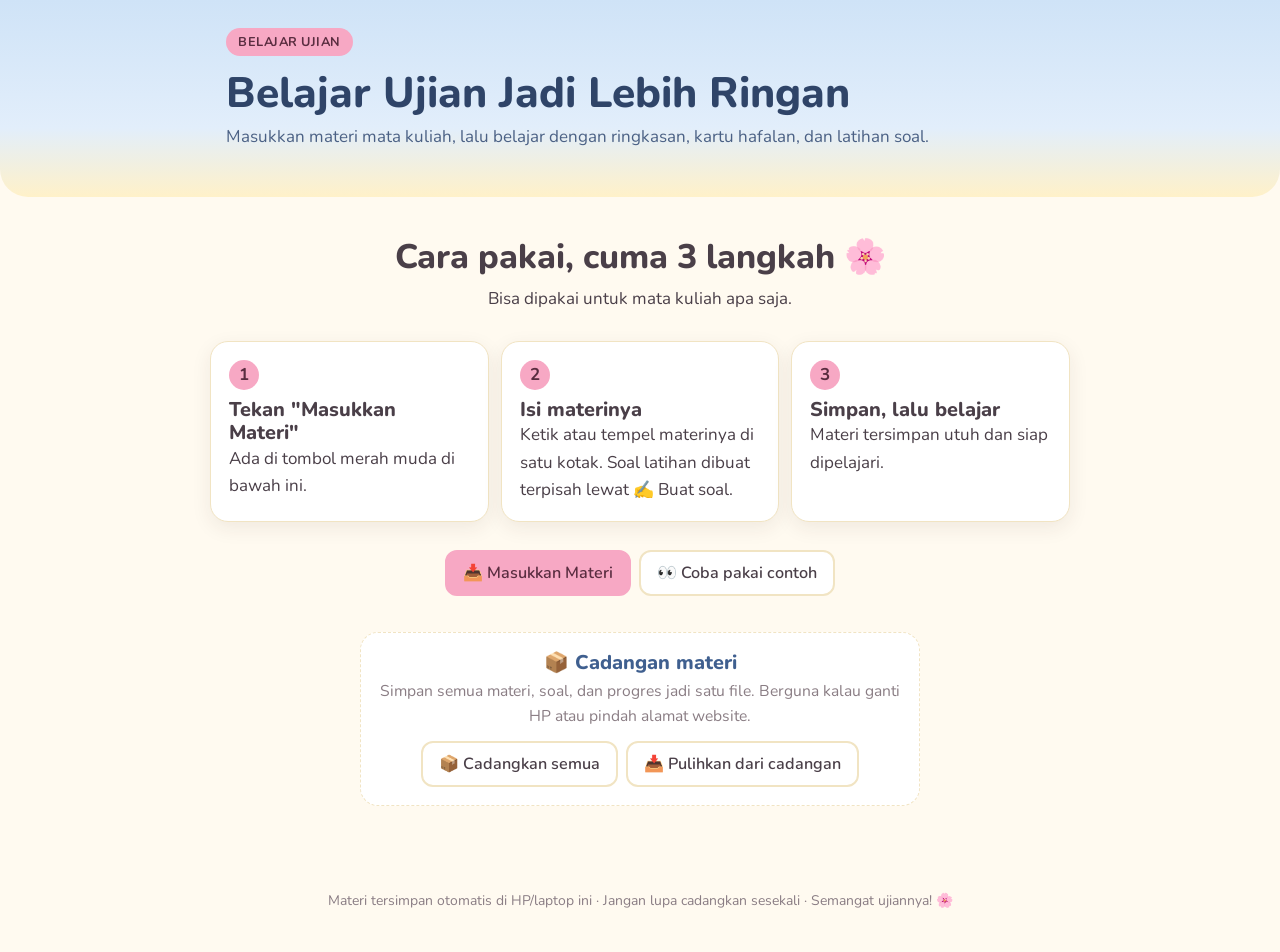
<file: index.html>
<!DOCTYPE html>
<html lang="id">
<head>
<meta charset="UTF-8">
<meta name="viewport" content="width=device-width, initial-scale=1.0">
<title>Belajar Ujian</title>
<!-- Mengarahkan alamat utama ke halaman template -->
<meta http-equiv="refresh" content="0; url=template-belajar-ujian.html">
<link rel="canonical" href="template-belajar-ujian.html">
<script>location.replace("template-belajar-ujian.html" + location.search + location.hash);</script>
</head>
<body style="font-family:sans-serif;background:#fffaf0;color:#4a3f48;text-align:center;padding:40px 16px">
  <p>Membuka halaman belajar… Kalau tidak terbuka otomatis, <a href="template-belajar-ujian.html">tekan di sini</a>.</p>
</body>
</html>
</file>
<file: belajar-ujian.css>
/* ============================================================
   STYLE TEMPLATE BELAJAR UJIAN — deMuse
   Dipakai oleh template-belajar-ujian.html
   ============================================================ */

:root {
  --espresso: #3b2a24;
  --cream: #fbf6ee;
  --peony: #e88aa6;
  --navy: #22304f;
  --ming: #3e7f7a;
  --white: #ffffff;
  --line: #eadfce;
  --soft: #f4ebdd;
  --muted: #7a6a62;
  --good: #3e7f7a;
  --bad: #c4566f;
  --radius: 18px;
  --shadow: 0 6px 20px rgba(59, 42, 36, 0.08);
}

* { box-sizing: border-box; margin: 0; padding: 0; }
html { font-size: 17px; }
body { font-family: "Nunito", sans-serif; background: var(--cream); color: var(--espresso); line-height: 1.6; }
h1, h2, h3 { font-family: "Nunito", sans-serif; font-weight: 800; line-height: 1.2; }
.wrap { max-width: 860px; margin: 0 auto; padding: 0 16px; }
.hidden { display: none !important; }

/* ===== HEADER ===== */
header { background: var(--navy); color: var(--cream); padding: 28px 0; border-radius: 0 0 28px 28px; }
.badge { display: inline-block; background: var(--peony); color: var(--navy); font-weight: 700; font-size: 0.75rem; padding: 4px 12px; border-radius: 999px; letter-spacing: 0.04em; }
header h1 { font-size: clamp(1.7rem, 5vw, 2.5rem); margin: 12px 0 4px; }
header p { opacity: 0.85; }

.subject-bar { display: flex; gap: 8px; flex-wrap: wrap; margin-top: 18px; }
.subject-bar select { flex: 1 1 200px; background: rgba(255,255,255,0.12); color: var(--cream); border-color: rgba(255,255,255,0.25); }
.subject-bar select option { color: var(--espresso); }
.subject-bar .btn { background: rgba(255,255,255,0.12); color: var(--cream); border-color: rgba(255,255,255,0.25); }
.subject-bar .btn.pink { background: var(--peony); color: var(--navy); border-color: var(--peony); }

.countdown { display: flex; gap: 10px; margin-top: 18px; flex-wrap: wrap; }
.countdown div { background: rgba(255,255,255,0.1); border-radius: 14px; padding: 10px 14px; min-width: 72px; text-align: center; }
.countdown strong { display: block; font-family: "Nunito"; font-size: 1.5rem; }
.countdown span { font-size: 0.75rem; opacity: 0.8; }

.progress-top { margin-top: 18px; font-size: 0.85rem; }
.bar { height: 10px; background: rgba(255,255,255,0.15); border-radius: 99px; overflow: hidden; margin-top: 6px; }
.bar > i { display: block; height: 100%; width: 0; background: var(--peony); transition: width 0.4s; }

/* ===== TABS ===== */
nav.tabs { position: sticky; top: 0; z-index: 10; background: var(--cream); padding: 14px 0; }
.tab-list { display: flex; gap: 8px; overflow-x: auto; scrollbar-width: none; }
.tab-list::-webkit-scrollbar { display: none; }
.tab-btn { flex-shrink: 0; border: 2px solid var(--line); background: var(--white); color: var(--espresso); font: 600 0.9rem "Nunito"; padding: 9px 16px; border-radius: 999px; cursor: pointer; }
.tab-btn.active { background: var(--espresso); color: var(--cream); border-color: var(--espresso); }
section.panel { display: none; padding-bottom: 60px; }
section.panel.active { display: block; }

/* ===== UMUM ===== */
.card { background: var(--white); border: 1px solid var(--line); border-radius: var(--radius); box-shadow: var(--shadow); padding: 20px; margin-bottom: 16px; }
.note { background: var(--soft); border-left: 4px solid var(--peony); padding: 12px 16px; border-radius: 10px; margin-bottom: 16px; font-size: 0.92rem; }
.search { width: 100%; padding: 12px 16px; border: 2px solid var(--line); border-radius: 14px; font: inherit; margin-bottom: 16px; background: var(--white); }
.search:focus { outline: none; border-color: var(--ming); }
select, .btn { font: 600 0.9rem "Nunito"; padding: 10px 16px; border-radius: 12px; border: 2px solid var(--line); background: var(--white); color: var(--espresso); cursor: pointer; }
.btn.primary { background: var(--ming); border-color: var(--ming); color: var(--white); }
.btn.pink { background: var(--peony); border-color: var(--peony); color: var(--navy); }
.btn:disabled { opacity: 0.5; cursor: not-allowed; }
.row { display: flex; gap: 8px; flex-wrap: wrap; }

/* ===== WELCOME ===== */
.welcome { text-align: center; padding: 40px 0 60px; }
.welcome h2 { font-size: clamp(1.5rem, 5vw, 2rem); margin-bottom: 8px; }
.steps { display: grid; gap: 12px; margin: 28px 0; text-align: left; }
@media (min-width: 640px) { .steps { grid-template-columns: repeat(3, 1fr); } }
.step { background: var(--white); border: 1px solid var(--line); border-radius: var(--radius); padding: 18px; box-shadow: var(--shadow); }
.step b { display: inline-grid; place-items: center; width: 30px; height: 30px; border-radius: 50%; background: var(--peony); color: var(--navy); margin-bottom: 8px; }
.welcome .row { justify-content: center; }

/* ===== RINGKASAN ===== */
details.modul { padding: 0; overflow: hidden; }
details.modul summary { list-style: none; cursor: pointer; padding: 18px 20px; display: flex; justify-content: space-between; align-items: center; gap: 12px; }
details.modul summary::-webkit-details-marker { display: none; }
details.modul summary h3 { font-size: 1.1rem; }
details.modul summary .num { color: var(--ming); font-weight: 700; font-size: 0.8rem; display: block; }
details.modul summary::after { content: "+"; font-size: 1.5rem; color: var(--peony); font-weight: 700; }
details.modul[open] summary::after { content: "–"; }
.modul-body { padding: 0 20px 20px; }
.modul-body h4 { margin: 16px 0 8px; color: var(--navy); font-size: 0.95rem; }
.modul-body ul { padding-left: 20px; }
.modul-body li { margin-bottom: 6px; }
.istilah-grid { display: grid; gap: 8px; }
.istilah-item { background: var(--soft); border-radius: 12px; padding: 10px 14px; font-size: 0.92rem; }
.istilah-item b { color: var(--ming); }
mark { background: #ffe1ea; color: inherit; border-radius: 4px; padding: 0 2px; }

/* ===== FLASHCARD ===== */
.fc-controls { display: flex; gap: 8px; flex-wrap: wrap; margin-bottom: 16px; }
.flashcard { perspective: 1000px; height: 260px; cursor: pointer; margin-bottom: 14px; }
.fc-inner { position: relative; width: 100%; height: 100%; transition: transform 0.5s; transform-style: preserve-3d; }
.flashcard.flipped .fc-inner { transform: rotateY(180deg); }
.fc-face { position: absolute; inset: 0; backface-visibility: hidden; border-radius: 22px; display: flex; flex-direction: column; align-items: center; justify-content: center; padding: 24px; text-align: center; box-shadow: var(--shadow); }
.fc-front { background: var(--navy); color: var(--cream); }
.fc-front h2 { font-size: clamp(1.4rem, 5vw, 2rem); }
.fc-back { background: var(--white); border: 2px solid var(--peony); transform: rotateY(180deg); overflow-y: auto; }
.fc-hint { font-size: 0.78rem; opacity: 0.7; margin-top: 12px; }
.fc-nav { display: flex; justify-content: space-between; align-items: center; gap: 8px; }

/* ===== KUIS & ESAI ===== */
.q-card .q-meta { font-size: 0.78rem; color: var(--ming); font-weight: 700; }
.q-card .q-text { font-weight: 600; margin: 6px 0 12px; }
.opt { display: block; width: 100%; text-align: left; padding: 11px 14px; margin-bottom: 8px; border: 2px solid var(--line); border-radius: 12px; background: var(--white); font: inherit; color: inherit; cursor: pointer; }
.opt:hover:not(:disabled) { border-color: var(--ming); }
.opt.correct { border-color: var(--good); background: #e5f2f0; }
.opt.wrong { border-color: var(--bad); background: #fbe7ec; }
.opt:disabled { cursor: default; }
.explain { display: none; margin-top: 8px; font-size: 0.9rem; background: var(--soft); padding: 10px 14px; border-radius: 12px; }
.explain.show { display: block; }
.score-box { position: sticky; bottom: 12px; background: var(--espresso); color: var(--cream); border-radius: 16px; padding: 12px 18px; display: flex; justify-content: space-between; align-items: center; gap: 10px; flex-wrap: wrap; }
.esai-answer { display: none; margin-top: 10px; padding: 12px 14px; background: var(--soft); border-radius: 12px; font-size: 0.92rem; }
.esai-answer.show { display: block; }
textarea { width: 100%; min-height: 90px; border: 2px solid var(--line); border-radius: 12px; padding: 10px 12px; font: inherit; resize: vertical; margin-bottom: 8px; background: var(--white); color: var(--espresso); }
textarea:focus { outline: none; border-color: var(--ming); }

/* ===== CHECKLIST ===== */
.check-row { display: flex; justify-content: space-between; align-items: center; gap: 12px; padding: 12px 0; border-bottom: 1px dashed var(--line); flex-wrap: wrap; }
.check-row:last-child { border-bottom: 0; }
.check-opts { display: flex; gap: 12px; flex-wrap: wrap; font-size: 0.88rem; }
.check-opts label { display: flex; align-items: center; gap: 6px; cursor: pointer; }
input[type="checkbox"] { width: 18px; height: 18px; accent-color: var(--ming); }

/* ===== MODAL MASUKKAN MATERI ===== */
.modal { position: fixed; inset: 0; z-index: 50; background: rgba(34, 48, 79, 0.55); display: flex; align-items: flex-start; justify-content: center; padding: 24px 16px; overflow-y: auto; }
.modal-box { background: var(--cream); border-radius: 22px; width: 100%; max-width: 640px; padding: 24px 20px; box-shadow: 0 20px 50px rgba(0,0,0,0.25); }
.modal-box h2 { margin-bottom: 4px; }
.modal-step { margin-top: 20px; }
.modal-step h3 { font-size: 1rem; margin-bottom: 6px; color: var(--navy); }
.modal-step p { font-size: 0.9rem; color: var(--muted); margin-bottom: 8px; }
#promptText { min-height: 120px; font-size: 0.82rem; background: var(--soft); }
.dropzone { border: 2.5px dashed var(--peony); border-radius: 16px; background: var(--white); padding: 26px 16px; text-align: center; cursor: pointer; transition: background 0.2s; }
.dropzone.over { background: #ffe8ef; }
.dropzone strong { display: block; font-size: 1.05rem; }
.dropzone small { color: var(--muted); }
.or { text-align: center; font-size: 0.8rem; color: var(--muted); margin: 10px 0; }
.msg { font-size: 0.88rem; margin-top: 8px; padding: 10px 14px; border-radius: 12px; }
.msg.err { background: #fbe7ec; color: var(--bad); }
.msg.ok { background: #e5f2f0; color: var(--good); }
.modal-actions { display: flex; justify-content: flex-end; gap: 8px; margin-top: 20px; flex-wrap: wrap; }

.toast { position: fixed; left: 50%; bottom: 24px; transform: translateX(-50%); background: var(--espresso); color: var(--cream); padding: 10px 18px; border-radius: 999px; font-size: 0.88rem; z-index: 60; opacity: 0; transition: opacity 0.3s; pointer-events: none; }
.toast.show { opacity: 1; }

footer { text-align: center; font-size: 0.82rem; color: var(--muted); padding: 24px 16px 40px; }

@media print {
  nav.tabs, .score-box, .btn, .search, .fc-controls, .subject-bar, #flashcard, #kuis, #esai { display: none !important; }
  section.panel { display: block !important; }
  details.modul { break-inside: avoid; }
}

/* ===== UKURAN LEBIH BESAR, RAMAH ORANG TUA ===== */
.btn, select { min-height: 46px; font-size: 0.95rem; }
.btn.big { width: 100%; padding: 14px 18px; font-size: 1.05rem; }
.tab-btn { padding: 11px 18px; font-size: 0.95rem; }
.modal-step p { font-size: 0.95rem; color: var(--espresso); }
.other-way summary { cursor: pointer; font-weight: 600; color: var(--ming); padding: 6px 0; }
.other-way .dropzone { margin-top: 10px; }

/* ===== FITUR BERBAGI ===== */
.needs-api.api-off { display: none !important; }
.subject-bar { flex-direction: column; }
.subject-bar select { width: 100%; flex: none; }
.row.center { justify-content: center; }
.muted { color: var(--muted); font-size: 0.92rem; }
.tip { font-size: 0.88rem; background: var(--soft); border-radius: 12px; padding: 10px 14px; margin-top: 10px; color: var(--espresso); }
.summary { font-weight: 600; margin: 8px 0 12px; }

.modal-box.small { max-width: 520px; }
.modal { z-index: 50; }
#destModal { z-index: 55; }

.field { display: block; margin-top: 16px; font-weight: 600; color: var(--navy); }
.field small { display: block; font-weight: 400; color: var(--muted); margin-top: 2px; }
.field input[type="text"], .field input[type="number"], .field input[type="date"], .field select, .field textarea { display: block; width: 100%; margin-top: 6px; font-weight: 400; }
input[type="text"] { padding: 11px 14px; border: 2px solid var(--line); border-radius: 12px; font: inherit; background: var(--white); color: var(--espresso); }
input[type="text"]:focus { outline: none; border-color: var(--ming); }
.search.inline { flex: 1 1 200px; width: auto; margin-bottom: 0; }

.choice-list { display: grid; gap: 8px; margin-top: 8px; }
.choice { display: flex; align-items: flex-start; gap: 10px; background: var(--white); border: 2px solid var(--line); border-radius: 12px; padding: 11px 14px; cursor: pointer; font-weight: 500; color: var(--espresso); }
.choice:has(input:checked) { border-color: var(--ming); background: #eef6f5; }
.choice input { margin-top: 4px; width: 18px; height: 18px; accent-color: var(--ming); flex-shrink: 0; }
.choice small { display: block; color: var(--muted); font-weight: 400; }

.seg { display: flex; gap: 8px; flex-wrap: wrap; margin-top: 6px; }
.seg label { display: flex; align-items: center; gap: 8px; background: var(--white); border: 2px solid var(--line); border-radius: 999px; padding: 8px 16px; cursor: pointer; font-weight: 500; color: var(--espresso); }
.seg label:has(input:checked) { border-color: var(--ming); background: #eef6f5; }
.seg input { accent-color: var(--ming); width: 18px; height: 18px; }

.opt-row { display: flex; align-items: center; gap: 10px; margin-top: 8px; }
.opt-row input[type="radio"] { width: 22px; height: 22px; accent-color: var(--good); flex-shrink: 0; }
.opt-row input[type="text"] { flex: 1; margin: 0; }

.by { display: inline-block; margin-left: 6px; background: #ffe8ef; color: var(--espresso); border-radius: 999px; padding: 1px 10px; font-size: 0.75rem; font-weight: 600; }
.link-btn { background: none; border: 0; color: var(--muted); font: inherit; font-size: 0.85rem; cursor: pointer; text-decoration: underline; padding: 6px 0 0; }
.link-btn:hover { color: var(--bad); }

.lib-card { background: var(--white); border: 1px solid var(--line); border-radius: var(--radius); padding: 16px; margin-bottom: 12px; box-shadow: var(--shadow); }
.lib-card h3 { font-size: 1.05rem; }
.lib-meta { font-size: 0.85rem; color: var(--muted); margin: 4px 0 8px; }
.lib-modules { font-size: 0.88rem; margin-bottom: 10px; }
.jur { display: inline-block; background: var(--navy); color: var(--cream); border-radius: 999px; padding: 2px 10px; font-size: 0.75rem; font-weight: 600; margin-bottom: 6px; }
.lib-card .row { align-items: center; }
.empty { text-align: center; color: var(--muted); padding: 24px 8px; }

.contoh-susunan { white-space: pre-wrap; font-family: "Nunito", sans-serif; font-size: 0.92rem; line-height: 1.6; background: var(--white); border: 1px solid var(--line); border-radius: 12px; padding: 12px 14px; margin: 8px 0; max-height: 260px; overflow-y: auto; color: var(--espresso); }

/* ===== FORMULIR ISI MATERI ===== */
.mode-tabs { display: grid; grid-template-columns: repeat(3, 1fr); gap: 8px; margin-top: 14px; }
.mode-btn { font: 600 0.95rem "Nunito"; padding: 12px; border-radius: 14px; border: 2px solid var(--line); background: var(--white); color: var(--espresso); cursor: pointer; min-height: 48px; }
.mode-btn.active { background: var(--navy); border-color: var(--navy); color: var(--cream); }
fieldset.group { border: 1px solid var(--line); border-radius: 16px; padding: 4px 14px 16px; margin-top: 16px; background: var(--white); }
fieldset.group legend { font-family: "Nunito", sans-serif; font-weight: 700; color: var(--navy); padding: 0 6px; }
fieldset.group legend small { font-family: "Nunito"; font-weight: 400; color: var(--muted); }
fieldset.group > .btn { margin-top: 10px; }
.two { display: grid; gap: 10px; }
@media (min-width: 560px) { .two { grid-template-columns: 1fr 2fr; } }
.form-row { background: var(--cream); border: 1px dashed var(--line); border-radius: 12px; padding: 10px 12px; margin-top: 10px; }
.form-row textarea { min-height: 70px; margin: 6px 0 4px; }
.form-row .two input { width: 100%; }
.row-head { display: flex; justify-content: space-between; align-items: center; color: var(--navy); }
.row-head .link-btn { padding: 0; }
.hint { display: block; color: var(--muted); font-size: 0.85rem; }
input[type="date"], input[type="number"] { padding: 11px 14px; border: 2px solid var(--line); border-radius: 12px; font: inherit; background: var(--white); color: var(--espresso); width: 100%; }
input[type="date"]:focus, input[type="number"]:focus { outline: none; border-color: var(--ming); }
#importMsg { margin-top: 14px; }

/* ===== APLIKASI (PWA) ===== */
.top-line { display: flex; justify-content: space-between; align-items: center; gap: 10px; flex-wrap: wrap; }
.install-btn { background: var(--cream); color: var(--navy); border-color: var(--cream); padding: 8px 14px; min-height: 40px; }
.ios-steps { padding-left: 22px; margin-top: 12px; display: grid; gap: 10px; }
.ios-icon { display: inline-grid; place-items: center; width: 26px; height: 26px; border: 2px solid var(--ming); border-radius: 6px; color: var(--ming); font-weight: 800; }
@media (display-mode: standalone) { header { padding-top: max(28px, env(safe-area-inset-top)); } }

/* ===== KOTAK PILIH FILE ===== */
.dropzone { display: flex; flex-direction: column; align-items: center; gap: 6px; margin-top: 12px; padding: 24px 16px; text-align: center; border: 2.5px dashed var(--peony); border-radius: 18px; background: var(--white); cursor: pointer; transition: background 0.2s, border-color 0.2s; }
.dropzone:hover, .dropzone.over { background: #ffe8ef; border-color: var(--ming); }
.dz-icon { font-size: 2.2rem; line-height: 1; }
.dropzone strong { font-size: 1.05rem; color: var(--navy); }
.dropzone small { color: var(--muted); font-size: 0.88rem; line-height: 1.5; }
.dz-btn { margin-top: 6px; pointer-events: none; }
.other-way summary { list-style-position: inside; }
.mode-btn { line-height: 1.25; padding: 10px 6px; }
.msg.ok { background: #e5f2f0; color: var(--good); }

/* ===== FORMAT TULISAN ===== */
.rich-tools { display: flex; flex-wrap: wrap; gap: 6px; margin-top: 8px; }
.rich-tools button { font: 600 0.85rem "Nunito", sans-serif; display: inline-flex; align-items: center; gap: 4px; min-height: 36px; padding: 4px 10px; border: 1.5px solid var(--line); border-radius: 10px; background: var(--white); color: var(--navy); cursor: pointer; }
.rich-tools button small { font-weight: 500; color: var(--muted); font-size: 0.78rem; }
.rich-tools button:hover { border-color: var(--ming); }
.rich-tools .lihat { margin-left: auto; color: var(--ming); }
.rich-tools + textarea { margin-top: 6px; }
.rich-preview { background: var(--white); border: 1.5px dashed var(--ming); border-radius: 12px; padding: 10px 14px; margin: 0 0 8px; font-size: 0.95rem; font-weight: 400; color: var(--espresso); }
.rich p { margin: 0 0 8px; }
.rich p:last-child { margin-bottom: 0; }
.rich .rhead { font-size: 1.05rem; font-weight: 800; color: var(--navy); margin: 14px 0 6px; }
.rich .rsub { font-size: 0.95rem; font-weight: 700; color: var(--ming); margin: 10px 0 4px; }
.rich > .rhead:first-child, .rich > .rsub:first-child { margin-top: 0; }
.rich ul { padding-left: 20px; margin: 0 0 6px; }
.rich li { margin-bottom: 6px; }
.fc-back strong, .fc-front strong { font-weight: 800; }

/* ===== SIMPAN OTOMATIS ===== */
.draft-note { margin-top: 12px; background: #fff6d9; border: 1px solid #f1dfa2; border-radius: 12px; padding: 10px 14px; font-size: 0.9rem; }
.draft-note .link-btn { padding: 0 0 0 6px; color: var(--ming); }
.modal-actions { align-items: center; }
.autosave { margin-right: auto; font-size: 0.85rem; font-weight: 600; color: var(--good); opacity: 0; transition: opacity 0.3s; }
.autosave.show { opacity: 1; }

/* ===== TEMPEL SEDERHANA & SOAL OTOMATIS ===== */
.steps-mini { margin-top: 14px; background: var(--white); border: 1px solid var(--line); border-radius: 14px; padding: 12px 14px; display: grid; gap: 6px; }
.steps-mini p { margin: 0; font-size: 0.95rem; }
.steps-mini b { color: var(--navy); }
.by.auto { background: #e5f2f0; color: var(--ming); }

/* ===== KOTAK TULISAN LANGSUNG JADI ===== */
.editor { width: 100%; min-height: 110px; margin: 6px 0 8px; padding: 10px 12px; border: 2px solid var(--line); border-radius: 12px; background: var(--white); color: var(--espresso); font: 400 1rem/1.6 "Nunito", sans-serif; text-align: left; cursor: text; white-space: pre-wrap; word-break: break-word; }
.editor.inline { min-height: 64px; }
.editor:focus { outline: none; border-color: var(--ming); }
.editor:empty::before { content: attr(data-placeholder); color: #a89a92; white-space: pre-line; pointer-events: none; }
.editor h2 { font-size: 1.15rem; font-weight: 800; color: var(--navy); margin: 6px 0 2px; }
.editor h3 { font-size: 1rem; font-weight: 700; color: var(--ming); margin: 4px 0 2px; }
.editor div, .editor p { margin: 0; }
.editor b, .editor strong { font-weight: 800; }
.form-row .editor { margin: 6px 0 4px; }
.rich-tools .fh { font-weight: 800; font-size: 1rem; color: var(--navy); }
.rich-tools .fh2 { font-weight: 700; font-size: 0.9rem; color: var(--ming); }
.rich-tools button[aria-pressed="true"] { background: var(--navy); border-color: var(--navy); color: var(--cream); }
.rich-tools button[aria-pressed="true"] small, .rich-tools button[aria-pressed="true"] span { color: var(--cream); }

/* ===== JUDUL MODUL + SUB-JUDUL ===== */
#fJudul { min-height: 0; height: 50px; resize: none; overflow: hidden; line-height: 1.5; padding: 11px 14px; margin-bottom: 4px; }
.two { align-items: start; }
.two .field small { margin-top: 0; }
details.modul summary .subjudul { display: block; font-size: 0.88rem; font-weight: 600; color: var(--muted); margin-top: 2px; }

/* ===== BERANDA & TOMBOL KEMBALI ===== */
.top-line { justify-content: flex-start; }
.top-line .install-btn { margin-left: auto; }
.back-btn { background: var(--cream); color: var(--navy); border-color: var(--cream); padding: 8px 14px; min-height: 42px; font-weight: 800; }
#subjectSelect { display: none; }
#courseList { margin-bottom: 28px; }
#courseList h2 { margin-bottom: 4px; }
.course-grid { display: grid; gap: 12px; margin-top: 18px; text-align: left; }
@media (min-width: 640px) { .course-grid { grid-template-columns: repeat(2, 1fr); } }
.course-card { display: flex; flex-direction: column; gap: 6px; width: 100%; text-align: left; font: inherit; color: var(--espresso); background: var(--white); border: 2px solid var(--line); border-radius: var(--radius); padding: 16px 18px; box-shadow: var(--shadow); cursor: pointer; transition: border-color 0.2s, transform 0.1s; }
.course-card:hover { border-color: var(--ming); }
.course-card:active { transform: scale(0.99); }
.cc-name { font-weight: 800; font-size: 1.1rem; color: var(--navy); }
.cc-meta { font-size: 0.88rem; color: var(--muted); }
.cc-meta b { color: var(--bad); font-weight: 700; }
.cc-bar { height: 8px; background: var(--soft); border-radius: 99px; overflow: hidden; margin-top: 4px; }
.cc-bar i { display: block; height: 100%; background: var(--peony); }
.cc-prog { display: flex; justify-content: space-between; font-size: 0.85rem; color: var(--muted); }
.cc-go { color: var(--ming); font-weight: 800; }
.center-link { text-align: center; margin-top: 16px; }
.modal-back { background: none; border: 0; font: 700 0.95rem "Nunito", sans-serif; color: var(--ming); cursor: pointer; padding: 4px 0; margin: -6px 0 6px; min-height: 36px; }
.modal-back:hover { color: var(--navy); }

/* ===== MATERI DARI TEMAN DI BERANDA ===== */
.bersama { margin-top: 40px; text-align: left; }
.bersama > p { margin: 4px 0 14px; }
.sec-head { display: flex; justify-content: space-between; align-items: center; gap: 10px; flex-wrap: wrap; }
.sec-head .link-btn { color: var(--ming); font-weight: 700; text-decoration: none; padding: 0; }
.b-filter { margin-bottom: 12px; }
.b-group { background: var(--white); border: 1px solid var(--line); border-radius: var(--radius); margin-bottom: 12px; box-shadow: var(--shadow); overflow: hidden; }
.b-group summary { list-style: none; cursor: pointer; display: flex; justify-content: space-between; align-items: center; gap: 10px; padding: 14px 18px; font-weight: 800; color: var(--navy); font-size: 1.02rem; }
.b-group summary::-webkit-details-marker { display: none; }
.b-group summary::after { content: "+"; color: var(--peony); font-size: 1.4rem; font-weight: 800; }
.b-group[open] summary::after { content: "–"; }
.b-count { margin-left: auto; font-size: 0.85rem; font-weight: 600; color: var(--muted); }
.b-grid { display: grid; gap: 10px; padding: 0 14px 14px; }
@media (min-width: 640px) { .b-grid { grid-template-columns: repeat(2, 1fr); } }
.b-grid .lib-card { margin: 0; box-shadow: none; background: var(--cream); }
.jur.saya { background: var(--peony); color: var(--navy); margin-right: 4px; }
.jur.ada { background: #e5f2f0; color: var(--ming); }

/* ===== PILIHAN JENIS HURUF ===== */
.rich-tools .font-sel { min-height: 36px; height: 36px; padding: 2px 8px; font-size: 0.85rem; border: 1.5px solid var(--line); border-radius: 10px; color: var(--navy); background: var(--white); max-width: 200px; }
.rich-tools .font-sel:focus { outline: none; border-color: var(--ming); }

/* ===== EDIT MATA KULIAH & MODUL ===== */
.btn.small { min-height: 38px; padding: 6px 12px; font-size: 0.85rem; }
.btn.danger:hover { border-color: var(--bad); color: var(--bad); }
.em-list { display: grid; gap: 8px; margin-top: 8px; }
.em-row { display: flex; justify-content: space-between; align-items: center; gap: 10px; flex-wrap: wrap; background: var(--white); border: 1.5px solid var(--line); border-radius: 12px; padding: 10px 12px; font-weight: 400; color: var(--espresso); }
.em-info { display: flex; flex-direction: column; min-width: 0; }
.em-info b { color: var(--ming); font-size: 0.8rem; }
.em-act { display: flex; gap: 6px; }
.modul-tools { display: flex; justify-content: flex-end; margin: -4px 0 8px; }
#fMkPilih { font-weight: 700; color: var(--navy); }

/* ===== Buat soal (v22) ===== */
.check-row { display:flex; align-items:center; gap:10px; font-weight:700; margin:12px 0 4px; cursor:pointer; }
.check-row input { width:22px; height:22px; }
.milik-act { display:flex; gap:14px; justify-content:flex-end; margin-top:8px; }
#fcMilik .milik-act { justify-content:center; }
.seg { flex-wrap:wrap; }

/* ===== UKURAN, WARNA, STABILO, JARAK BARIS ===== */
.editor font[size="2"] { font-size: 0.85em; }
.editor font[size="3"] { font-size: 1em; }
.editor font[size="4"] { font-size: 1.2em; }
.editor font[size="5"] { font-size: 1.45em; }
.editor font[size="6"], .editor font[size="7"] { font-size: 1.8em; }
.editor span[style*="background-color"], .stabilo { color: var(--espresso); border-radius: 3px; padding: 0 2px; -webkit-box-decoration-break: clone; box-decoration-break: clone; }
.rich-tools .font-sel { max-width: 175px; }

/* ===== HP: TIDAK MELEBAR & TIDAK ZOOM SENDIRI ===== */
html, body { max-width: 100%; overflow-x: hidden; }
@supports (overflow: clip) { html, body { overflow-x: clip; } }
select { max-width: 100%; min-width: 0; text-overflow: ellipsis; }
.fc-controls > select { flex: 1 1 160px; width: 0; }
.field select, #soalModul, .subject-bar select { width: 100%; }
.card, .rich, .modul-body, .q-card, .lib-card, .course-card, .editor, .fc-face { overflow-wrap: anywhere; word-break: normal; }
img, video, table { max-width: 100%; }
/* iPhone memperbesar layar kalau huruf kotak isian di bawah 16px */
input, select, textarea, .editor, .rich-tools .font-sel { font-size: max(16px, 1em); }
.rich-tools .font-sel { font-size: 16px; }

/* ===== CADANGAN ===== */
.cadangan { margin: 36px auto 0; max-width: 560px; background: var(--white); border: 1px dashed var(--line); border-radius: var(--radius); padding: 18px 16px; }
.cadangan h3 { color: var(--navy); margin-bottom: 4px; }
.cadangan .row { margin-top: 12px; }

/* ============================================================
   WARNA PASTEL: biru pastel + kuning butter + pink pastel
   ============================================================ */
:root {
  --espresso: #4a3f48;     /* warna tulisan */
  --cream: #fffaf0;        /* latar butter lembut */
  --peony: #f7a8c4;        /* pink pastel */
  --navy: #3f5f8f;         /* biru untuk judul & aksen */
  --ming: #5b8fcf;         /* biru tombol utama */
  --line: #f1e4c3;
  --soft: #fff3cf;         /* kuning butter */
  --muted: #8a7d84;
  --good: #4f8fbf;
  --bad: #d4607f;
  --biru-pastel: #cfe3f7;
  --biru-tua-teks: #2f4468;
}
body { background: var(--cream); }
header { background: linear-gradient(180deg, #cfe3f7 0%, #e2eefb 65%, #fff1c9 100%); color: var(--biru-tua-teks); }
header h1 { color: var(--biru-tua-teks); }
header p { opacity: 1; color: #4b6185; }
.badge { background: var(--peony); color: #5a2d40; }
.subject-bar .btn { background: rgba(255,255,255,0.75); color: var(--biru-tua-teks); border-color: #ffffff; }
.subject-bar .btn.pink { background: var(--peony); color: #5a2d40; border-color: var(--peony); }
.countdown div { background: rgba(255,255,255,0.7); color: var(--biru-tua-teks); }
.bar { background: rgba(255,255,255,0.7); }
.back-btn, .install-btn { background: #ffffff; color: var(--biru-tua-teks); border-color: #ffffff; }
.btn.pink, .step b { color: #5a2d40; }
.tab-btn.active { background: var(--ming); border-color: var(--ming); color: #ffffff; }
.mode-btn.active { background: var(--ming); border-color: var(--ming); color: #ffffff; }
.fc-front { background: linear-gradient(160deg, #cfe3f7, #b7d3f0); color: var(--biru-tua-teks); }
.fc-back { border-color: var(--peony); }
.score-box { background: var(--navy); }
.score-box .btn.pink { color: #5a2d40; }
.note { background: var(--soft); border-left-color: var(--peony); }
.cc-bar i, .bar > i { background: linear-gradient(90deg, var(--peony), #fbc9da); }
.jur { background: var(--ming); }
.modal { background: rgba(63, 95, 143, 0.35); }
.modal-box { background: #fffdf7; }
.dropzone { border-color: var(--peony); }
.dropzone:hover, .dropzone.over { background: #fff0f5; }
.course-card:hover, .opt:hover:not(:disabled) { border-color: var(--ming); }
.opt.correct { background: #e6f1fb; }
.opt.wrong { background: #fde8ef; }
.cadangan { background: #ffffff; }

/* ============================================================
   GAYA BUKU CATATAN
   ============================================================ */
/* --- Rak buku di Beranda --- */
.course-grid { grid-template-columns: repeat(2, minmax(0, 1fr)); gap: 16px 14px; }
@media (min-width: 640px) { .course-grid { grid-template-columns: repeat(3, minmax(0, 1fr)); } }
@media (min-width: 860px) { .course-grid { grid-template-columns: repeat(4, minmax(0, 1fr)); } }
.course-card.buku {
  --sampul: #bcd7f2;
  position: relative; display: flex; flex-direction: column; justify-content: flex-start; gap: 8px;
  aspect-ratio: 3 / 4; min-height: 210px; padding: 16px 12px 12px 28px;
  border: 0; border-radius: 8px 16px 16px 8px;
  background-color: var(--sampul);
  box-shadow: 0 2px 0 rgba(0,0,0,0.05), 0 8px 18px rgba(63, 95, 143, 0.16), inset -6px 0 0 rgba(255,255,255,0.25);
  overflow: hidden; transition: transform 0.15s, box-shadow 0.15s;
}
.course-card.buku:hover { transform: translateY(-3px) rotate(-0.6deg); box-shadow: 0 12px 24px rgba(63, 95, 143, 0.22); }
.pola-garis { background-image: repeating-linear-gradient(135deg, rgba(255,255,255,0.35) 0 10px, transparent 10px 22px); }
.pola-titik { background-image: radial-gradient(rgba(255,255,255,0.6) 3px, transparent 3.5px); background-size: 18px 18px; }
.pola-kotak { background-image: linear-gradient(rgba(255,255,255,0.35) 50%, transparent 50%), linear-gradient(90deg, rgba(255,255,255,0.35) 50%, transparent 50%); background-size: 22px 22px; }
.spiral {
  position: absolute; left: 6px; top: 10px; bottom: 10px; width: 14px;
  background: radial-gradient(circle at 7px 50%, #fffaf0 3.5px, #8f8aa0 4px, #8f8aa0 5px, transparent 5.5px) 0 0 / 14px 18px repeat-y;
}
.course-card.buku::before { content: ""; position: absolute; left: 0; top: 0; bottom: 0; width: 22px; background: rgba(0,0,0,0.06); }
.label-buku {
  position: relative; z-index: 1; display: flex; flex-direction: column; gap: 2px;
  background: #fffdf7; border-radius: 10px; padding: 8px 10px; margin-top: 14px;
  box-shadow: 0 1px 3px rgba(0,0,0,0.08); border: 1.5px dashed rgba(63,95,143,0.25);
}
.course-card.buku .cc-name { font-size: 0.98rem; line-height: 1.25; color: var(--biru-tua-teks, #2f4468); display: -webkit-box; -webkit-line-clamp: 3; -webkit-box-orient: vertical; overflow: hidden; overflow-wrap: anywhere; }
.course-card.buku .cc-meta { font-size: 0.75rem; }
.stiker-sampul { position: absolute; right: 10px; bottom: 44px; font-size: 2.3rem; line-height: 1; transform: rotate(8deg); filter: drop-shadow(0 2px 2px rgba(0,0,0,0.15)); z-index: 1; }
.cc-hari { position: relative; z-index: 1; align-self: flex-start; background: #fffdf7; color: var(--bad); font-weight: 800; font-size: 0.72rem; border-radius: 99px; padding: 2px 8px; }
.cc-bawah { margin-top: auto; position: relative; z-index: 1; background: rgba(255,253,247,0.85); border-radius: 8px; padding: 5px 8px; }
.course-card.buku .cc-bar { height: 6px; margin: 0 0 2px; background: rgba(0,0,0,0.08); }
.course-card.buku .cc-prog { font-size: 0.72rem; font-weight: 700; }
#courseList p { margin-bottom: 4px; }

/* --- Halaman materi: warna sampul di atas, kertas catatan di bawah --- */
body.buka-buku header { background: linear-gradient(180deg, var(--sampul) 0%, color-mix(in srgb, var(--sampul) 55%, #ffffff) 100%); }
details.modul { position: relative; overflow: visible; margin-top: 22px; border-radius: 6px 16px 16px 6px; background-color: #fffdf8; }
details.modul::before {   /* selotip washi */
  content: ""; position: absolute; top: -11px; left: 22px; width: 92px; height: 22px; z-index: 2;
  background: repeating-linear-gradient(45deg, rgba(255,255,255,0.45) 0 6px, transparent 6px 12px), var(--sampul, #f9c3d6);
  opacity: 0.9; transform: rotate(-3deg); border-radius: 2px; box-shadow: 0 1px 2px rgba(0,0,0,0.08);
}
details.modul:nth-child(even)::before { left: auto; right: 26px; transform: rotate(3deg); background-color: var(--peony); }
.kertas-garis details.modul { background-image: linear-gradient(90deg, transparent 12px, rgba(247,168,196,0.55) 12px 14px, transparent 14px), repeating-linear-gradient(180deg, transparent 0 27px, rgba(91,143,207,0.16) 27px 28px); }
.kertas-kotak details.modul { background-image: linear-gradient(rgba(91,143,207,0.13) 1px, transparent 1px), linear-gradient(90deg, rgba(91,143,207,0.13) 1px, transparent 1px); background-size: 22px 22px; }
.kertas-titik details.modul { background-image: radial-gradient(rgba(91,143,207,0.3) 1.3px, transparent 1.6px); background-size: 20px 20px; }
.kertas-garis .modul-body, .kertas-garis details.modul summary { padding-left: 26px; }

/* --- Stiker di kotak tulisan --- */
.laci-stiker { flex-basis: 100%; display: flex; flex-wrap: wrap; gap: 4px; background: #fffdf7; border: 1.5px dashed var(--peony); border-radius: 12px; padding: 6px; }
.rich-tools .laci-stiker button { font-size: 1.35rem; min-height: 40px; min-width: 40px; padding: 2px; justify-content: center; border-color: transparent; background: transparent; }
.rich-tools .laci-stiker button:hover { background: var(--soft); }

/* --- Pilihan tampilan buku (menu Edit) --- */
.tampilan-buku { display: grid; grid-template-columns: 110px 1fr; gap: 14px; align-items: start; margin-top: 8px; font-weight: 400; }
.course-card.buku.mini { width: 110px; min-height: 0; padding: 10px 8px 8px 22px; cursor: default; pointer-events: none; }
.course-card.buku.mini .label-buku { margin-top: 6px; padding: 5px 6px; }
.course-card.buku.mini .cc-name { font-size: 0.75rem; }
.course-card.buku.mini .stiker-sampul { bottom: 10px; font-size: 1.7rem; }
.swatches { display: flex; flex-wrap: wrap; gap: 8px; margin: 4px 0 8px; }
.swatch { position: relative; cursor: pointer; }
.swatch input { position: absolute; opacity: 0; }
.swatch span { display: block; width: 34px; height: 34px; border-radius: 50%; background: var(--w); border: 3px solid #fff; box-shadow: 0 0 0 1.5px var(--line); font-size: 0; }
.swatch input:checked + span { box-shadow: 0 0 0 3px var(--ming); }
.swatch input:focus-visible + span { outline: 2px solid var(--navy); outline-offset: 2px; }
.field-kecil { display: block; font-size: 0.85rem; color: var(--muted); margin-top: 6px; }
.field-kecil select { display: block; width: 100%; margin-top: 3px; }
.stiker-grid { display: flex; flex-wrap: wrap; gap: 6px; margin-top: 4px; }
.stiker-pilih { cursor: pointer; }
.stiker-pilih input { position: absolute; opacity: 0; }
.stiker-pilih span { display: grid; place-items: center; width: 42px; height: 42px; font-size: 1.4rem; border-radius: 12px; background: var(--white); border: 2px solid var(--line); }
.stiker-pilih input:checked + span { border-color: var(--ming); background: #eaf2fc; }
.stiker-pilih input:focus-visible + span { outline: 2px solid var(--navy); }
@media print { details.modul::before { display: none; } details.modul { background-image: none !important; } }
.cc-bawah { display: block; }
.course-card.buku .cc-bar { display: block; }
.course-card.buku .cc-prog { display: block; }
.course-card.buku .cc-name { overflow-wrap: break-word; word-break: normal; }
.course-card.buku.mini .cc-name { font-size: 0.68rem; }
.course-card.buku:not(.mini) .stiker-sampul { bottom: 70px; }

/* ===== STIKER FOTO ===== */
#stikerModal { z-index: 56; }
.stiker-foto { display: inline-block; width: 3.2em; height: 3.2em; object-fit: contain; vertical-align: middle; margin: 0 2px; filter: drop-shadow(0 2px 2px rgba(0,0,0,0.12)); }
.stiker-foto.kecil { width: 34px; height: 34px; margin: 0; }
.stiker-sampul .stiker-foto.sampul { width: 64px; height: 64px; }
.course-card.buku.mini .stiker-foto.sampul { width: 40px; height: 40px; }
.stiker-pilih .stiker-foto { width: 34px; height: 34px; margin: 0; }
.editor .stiker-foto { cursor: default; }
.stiker-tambah, .rich-tools .laci-stiker button.tambah { display: inline-flex; flex-direction: column; align-items: center; justify-content: center; width: 42px; height: 42px; border-radius: 12px; border: 2px dashed var(--peony); background: #fff0f5; font-size: 1.05rem; line-height: 1; cursor: pointer; color: var(--espresso); }
.stiker-tambah small, .laci-stiker button.tambah small { font-size: 0.6rem; font-weight: 700; }
.rich-tools .laci-stiker button.tambah { min-width: 42px; }
.ps-sub { margin: 18px 0 8px; font-size: 1rem; color: var(--navy); }
.ps-daftar { display: flex; flex-wrap: wrap; gap: 12px; }
.ps-item { display: flex; flex-direction: column; align-items: center; background: var(--white); border: 1.5px solid var(--line); border-radius: 14px; padding: 8px; }
.ps-item .stiker-foto { width: 72px; height: 72px; margin: 0; }
.ps-kerja { display: flex; flex-direction: column; align-items: center; gap: 6px; margin-top: 14px; }
#psKanvas { width: min(260px, 100%); aspect-ratio: 1; border-radius: 18px; touch-action: none; cursor: grab;
  background: repeating-conic-gradient(#f1ece3 0 25%, #fffaf0 0 50%) 0 0 / 22px 22px; border: 2px solid var(--line); }
#psKanvas:active { cursor: grabbing; }
.ps-bentuk label { padding: 7px 12px; font-size: 0.9rem; }
input[type="range"] { width: 100%; margin-top: 8px; accent-color: var(--ming); height: 28px; }
label.check-row { justify-content: flex-start; border-bottom: 0; padding: 4px 0; }

/* ===== HURUF SENDIRI ===== */
#hurufModal { z-index: 56; }
.hf-daftar { display: grid; gap: 8px; }
.hf-item { display: flex; justify-content: space-between; align-items: center; gap: 10px; flex-wrap: wrap; background: var(--white); border: 1.5px solid var(--line); border-radius: 12px; padding: 10px 12px; }
.hf-item span { font-size: 1.15rem; overflow-wrap: anywhere; }

/* ===== STIKER MELAYANG (bisa digeser) ===== */
.jangkar { position: relative; display: inline-block; width: 0; height: 0; vertical-align: top; line-height: 0; }
.melayang { position: absolute; z-index: 3; display: block; pointer-events: none; transform-origin: 50% 50%; }
.melayang img { width: 100%; height: 100%; object-fit: contain; filter: drop-shadow(0 3px 3px rgba(0,0,0,0.15)); -webkit-user-drag: none; user-select: none; }
.sf-emoji { display: grid; place-items: center; width: 100%; height: 100%; line-height: 1; filter: drop-shadow(0 2px 2px rgba(0,0,0,0.12)); user-select: none; }
.editor .melayang { pointer-events: auto; cursor: grab; touch-action: none; }
.editor .melayang:active { cursor: grabbing; }
.editor .jangkar.dipilih .melayang { outline: 2px dashed var(--ming); outline-offset: 3px; border-radius: 8px; }
.editor { position: relative; }
.panel-stiker { position: fixed; z-index: 80; display: flex; gap: 4px; background: #ffffff; border: 1.5px solid var(--line); border-radius: 14px; padding: 5px; box-shadow: 0 8px 22px rgba(63,95,143,0.22); }
.panel-stiker button { min-width: 42px; min-height: 42px; border: 0; border-radius: 10px; background: var(--soft); font-size: 1.1rem; cursor: pointer; color: var(--espresso); }
.panel-stiker button:hover { background: #ffe6ef; }
.rich .jangkar { z-index: 2; }
.ps-bebas-info { background: #fff0f5; border: 1.5px dashed var(--peony); border-radius: 12px; padding: 10px 12px; font-size: 0.92rem; display: flex; flex-direction: column; gap: 8px; align-items: flex-start; }
.editor .melayang, .editor .melayang * { -webkit-user-select: none; user-select: none; -webkit-touch-callout: none; }
</file>
